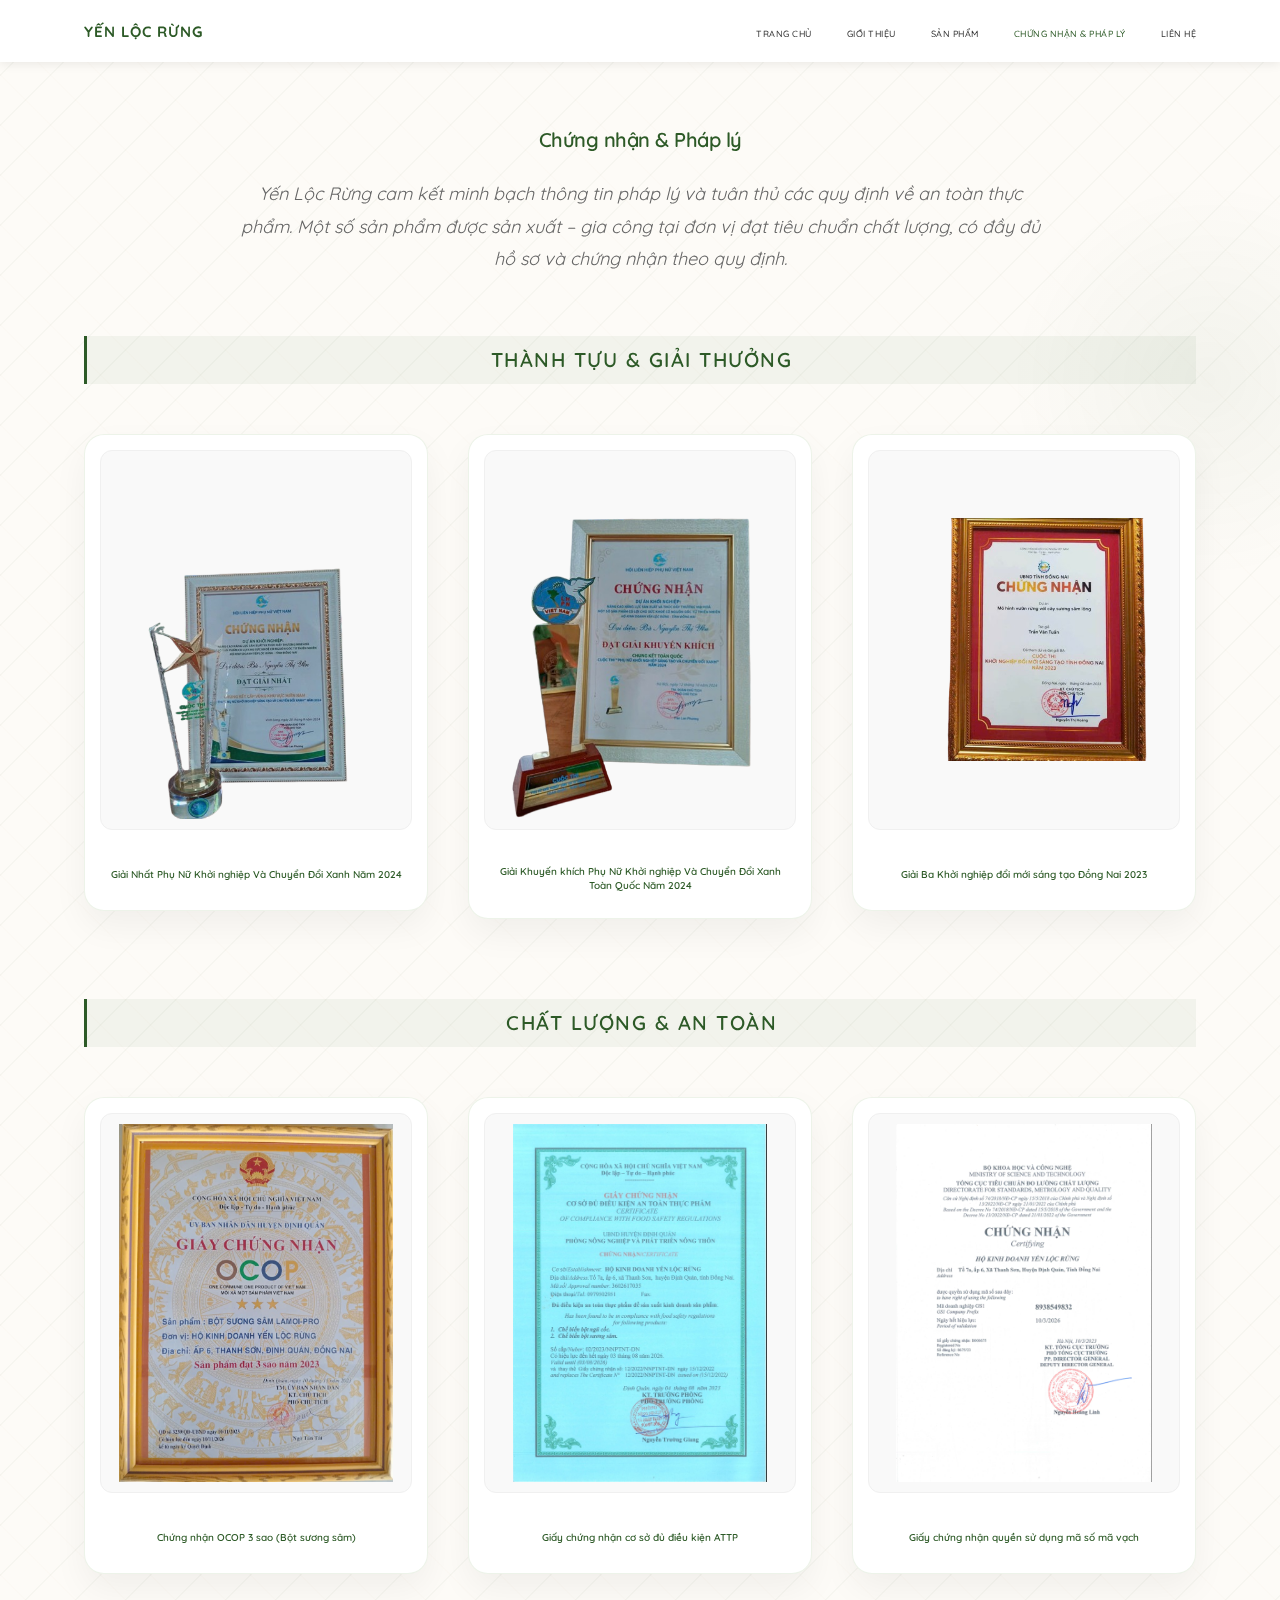
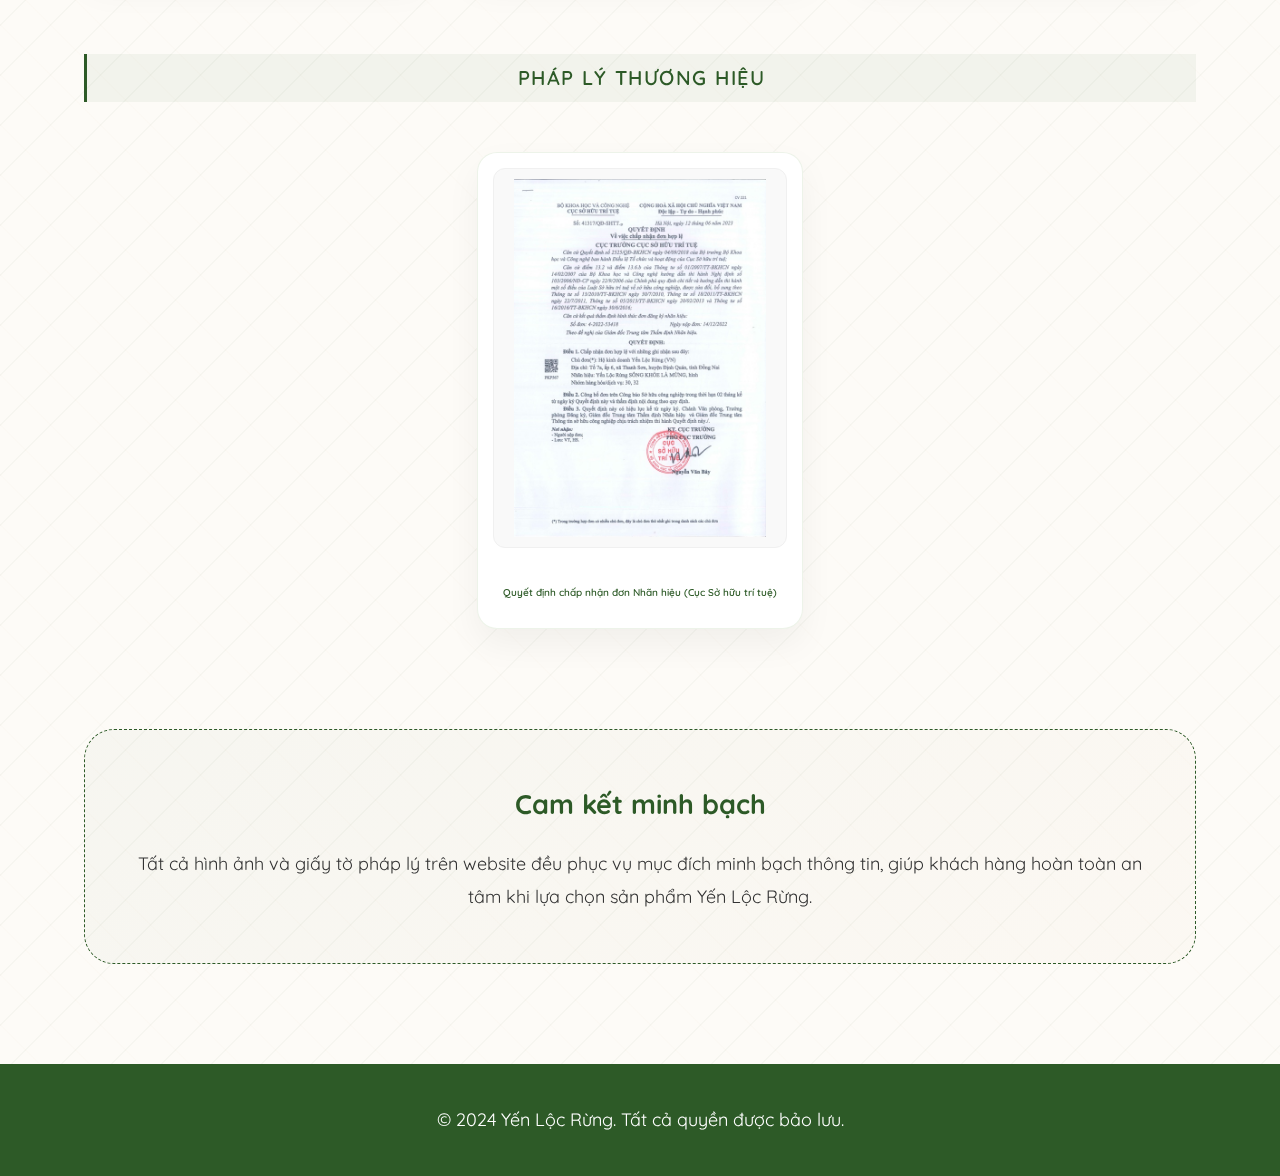
<file: chungnhanphaply.html>
<!DOCTYPE html>
<html lang="vi">
<head>
    <meta charset="UTF-8">
    <meta name="viewport" content="width=device-width, initial-scale=1.0">
    <title>Chứng nhận & Pháp lý - Yến Lộc Rừng</title>
    <link rel="stylesheet" href="css/base.css">
    <link rel="stylesheet" href="css/layout.css">
    <link rel="stylesheet" href="css/certifications.css">
    <link rel="stylesheet" href="css/responsive.css">
    <link href="https://fonts.googleapis.com/css2?family=Quicksand:wght@400;500;600;700&display=swap" rel="stylesheet">
</head>
<body>
    <!-- Header -->
    <header class="header">
        <div class="container">
            <div class="logo">YẾN LỘC RỪNG</div>
            <nav class="nav">
                <ul>
                    <li><a href="index.html">Trang chủ</a></li>
                    <li><a href="gioithieu.html">Giới thiệu</a></li>
                    <li><a href="sanpham.html">Sản phẩm</a></li>
                    <li><a href="chungnhanphaply.html" class="active">Chứng nhận & Pháp lý</a></li>
                    <li><a href="lienhe.html">Liên hệ</a></li>
                </ul>
            </nav>
        </div>
    </header>

   <div class="container">
        <div class="bg-glow"></div>

        <h1 class="page-title">Chứng nhận & Pháp lý</h1>

        <p class="legal-intro">
            Yến Lộc Rừng cam kết minh bạch thông tin pháp lý và tuân thủ các quy định về an toàn thực phẩm. 
            Một số sản phẩm được sản xuất – gia công tại đơn vị đạt tiêu chuẩn chất lượng, có đầy đủ hồ sơ và chứng nhận theo quy định.
        </p>

        <section class="certifications">
            <h2 class="section-badge">Thành tựu & Giải thưởng</h2>
            <div class="cert-grid">
                <div class="cert-item">
                    <div class="cert-img-wrapper">
                        <img src="images/giainhat.png" alt="Giải Nhất Khởi nghiệp xanh Miền Nam 2024">
                    </div>
                    <p>Giải Nhất Phụ Nữ Khởi nghiệp Và Chuyển Đổi Xanh Năm 2024</p>
                </div>
                <div class="cert-item">
                    <div class="cert-img-wrapper">
                        <img src="images/giaikhuyenkhich.png" alt="Giải Khuyến khích Khởi nghiệp xanh Toàn quốc 2024">
                    </div>
                    <p>Giải Khuyến khích Phụ Nữ Khởi nghiệp Và Chuyển Đổi Xanh Toàn Quốc Năm 2024</p>
                </div>
                <div class="cert-item">
                    <div class="cert-img-wrapper">
                        <img src="images/giaiba.png" alt="Giải Ba Khởi nghiệp đổi mới sáng tạo Đồng Nai 2023">
                    </div>
                    <p>Giải Ba Khởi nghiệp đổi mới sáng tạo Đồng Nai 2023</p>
                </div>
            </div>
        </section>

        <section class="certifications">
            <h2 class="section-badge">Chất lượng & An toàn</h2>
            <div class="cert-grid">
                <div class="cert-item">
                    <div class="cert-img-wrapper">
                        <img src="images/giaybotsuongsam.jpg" alt="Chứng nhận OCOP 3 sao">
                    </div>
                    <p>Chứng nhận OCOP 3 sao (Bột sương sâm)</p>
                </div>
                <div class="cert-item">
                    <div class="cert-img-wrapper">
                        <img src="images/antoanthucpham.jpg" alt="Chứng nhận Vệ sinh ATTP">
                    </div>
                    <p>Giấy chứng nhận cơ sở đủ điều kiện ATTP</p>
                </div>
                <div class="cert-item">
                    <div class="cert-img-wrapper">
                        <img src="images/hokinhdoanh.png" alt="Chứng nhận mã số mã vạch">
                    </div>
                    <p>Giấy chứng nhận quyền sử dụng mã số mã vạch</p>
                </div>
            </div>
        </section>

        <section class="certifications">
            <h2 class="section-badge">Pháp lý thương hiệu</h2>
            <div class="cert-grid center-grid">
                <div class="cert-item">
                    <div class="cert-img-wrapper">
                        <img src="images/sohuutritue.jpg" alt="Chấp nhận đơn sở hữu trí tuệ">
                    </div>
                    <p>Quyết định chấp nhận đơn Nhãn hiệu (Cục Sở hữu trí tuệ)</p>
                </div>
            </div>
        </section>

        <section class="transparency">
            <div class="transparency-card">
                <h2>Cam kết minh bạch</h2>
                <p>
                    Tất cả hình ảnh và giấy tờ pháp lý trên website đều phục vụ mục đích minh bạch thông tin, 
                    giúp khách hàng hoàn toàn an tâm khi lựa chọn sản phẩm Yến Lộc Rừng.
                </p>
            </div>
        </section>
    </div>

    <!-- Footer -->
    <footer>
        <div class="container">
            <p>© 2024 Yến Lộc Rừng. Tất cả quyền được bảo lưu.</p>
        </div>
    </footer>
</body>
</html>
</file>
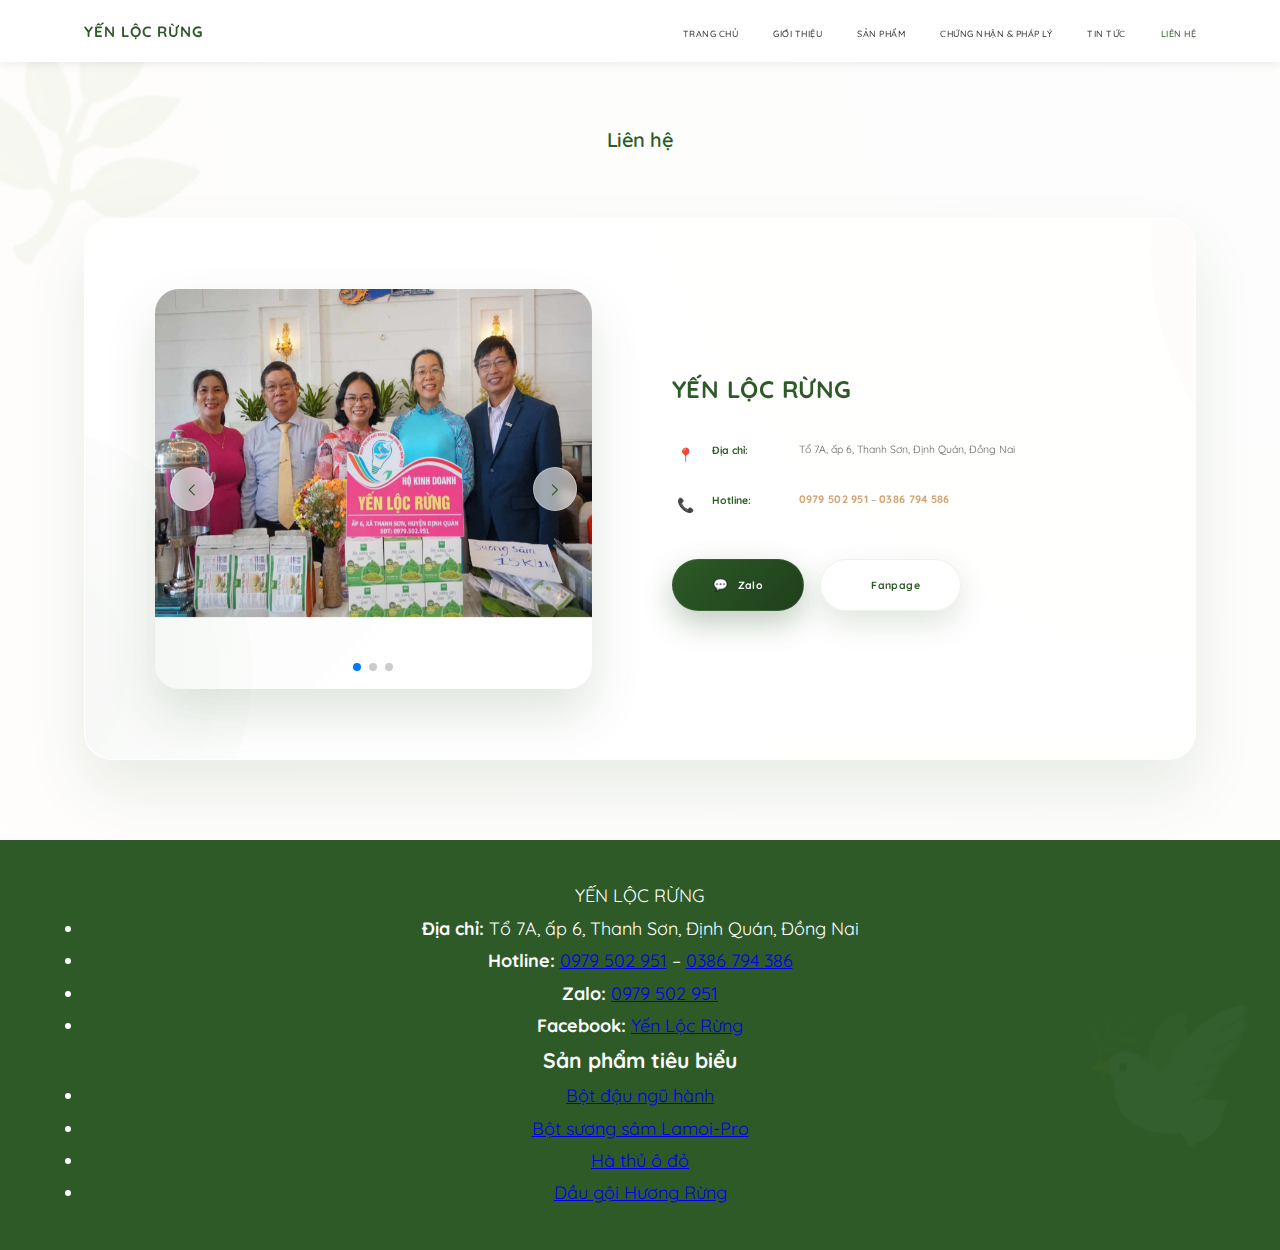
<file: lienhe.html>
<!doctype html>
<html lang="vi">
  <head>
    <meta charset="UTF-8" />
    <meta name="viewport" content="width=device-width, initial-scale=1.0" />
    <title>Liên hệ - Yến Lộc Rừng</title>
    <link rel="stylesheet" href="css/base.css" />
    <link rel="stylesheet" href="css/layout.css" />
    <link rel="stylesheet" href="css/contact.css" />
    <link rel="stylesheet" href="css/gallery.css" />
    <link rel="stylesheet" href="css/responsive.css" />
    <link rel="stylesheet" href="css/certifications.css" />
    <link rel="stylesheet" href="css/hero.css" />
    <link
      rel="stylesheet"
      href="https://cdn.jsdelivr.net/npm/swiper@11/swiper-bundle.min.css"
    />
    <link
      href="https://fonts.googleapis.com/css2?family=Quicksand:wght@400;500;600;700&display=swap"
      rel="stylesheet"
      media="print"
      onload="this.media = 'all'"
    />
    <noscript
      ><link
        href="https://fonts.googleapis.com/css2?family=Quicksand:wght@400;500;600;700&display=swap"
        rel="stylesheet"
    /></noscript>
  </head>
  <body>
    <!-- Header -->
    <header class="header">
      <div class="container">
        <div class="logo">YẾN LỘC RỪNG</div>
        <nav class="nav">
          <ul>
            <li><a href="index.html">Trang chủ</a></li>
            <li><a href="gioithieu.html">Giới thiệu</a></li>
            <li><a href="sanpham.html">Sản phẩm</a></li>
            <li><a href="chungnhanphaply.html">Chứng nhận & Pháp lý</a></li>
            <li><a href="tintuc.html">Tin tức</a></li>
            <li><a href="lienhe.html" class="active">Liên hệ</a></li>
          </ul>
        </nav>
      </div>
    </header>

    <!-- Nội dung trang Liên hệ -->
    <div class="container">
      <h1 class="page-title">Liên hệ</h1>

      <!-- Contact Section -->
      <section class="contact-info">
        <!-- Slideshow ảnh chị Yến -->
        <div class="contact-gallery swiper">
          <div class="swiper-wrapper">
            <div class="swiper-slide">
              <img src="images/sk1.jpeg" alt="Chị Yến tham gia hội nghị 1" />
            </div>
            <div class="swiper-slide">
              <img src="images/sk2.jpg" alt="Chị Yến tham gia hội nghị 2" />
            </div>
            <div class="swiper-slide">
              <img src="images/sk3.jpg" alt="Chị Yến tham gia hội nghị 3" />
            </div>
          </div>
          <div class="swiper-button-next"></div>
          <div class="swiper-button-prev"></div>
          <div class="swiper-pagination"></div>
        </div>

        <!-- Thông tin liên hệ -->
        <div class="contact-content">
          <h2>YẾN LỘC RỪNG</h2>
          <div class="contact-details">
            <p class="contact-item">
              <span class="contact-icon">📍</span>
              <span class="contact-label">Địa chỉ:</span>
              <span class="contact-value"
                >Tổ 7A, ấp 6, Thanh Sơn, Định Quán, Đồng Nai</span
              >
            </p>
            <p class="contact-item">
              <span class="contact-icon">📞</span>
              <span class="contact-label">Hotline:</span>
              <span class="contact-hotline"
                ><span class="hotline-highlight">0979 502 951</span> –
                <span class="hotline-highlight">0386 794 586</span></span
              >
            </p>
          </div>

          <div class="contact-buttons">
            <a
              href="https://zalo.me/0979502951"
              class="btn-contact zalo"
              target="_blank"
            >
              <span class="btn-icon">💬</span>
              <span class="btn-text">Zalo</span>
            </a>
            <a
              href="https://www.facebook.com/YenLocRung?mibextid=wwXIfr&rdid=wfUS61O6lzcpKZty&share_url=https%3A%2F%2Fwww.facebook.com%2Fshare%2F1EtcfebfgA%2F%3Fmibextid%3DwwXIfr#"
              class="btn-contact qr-fanpage"
            >
              <span class="btn-icon"></span>
              <span class="btn-text">Fanpage</span>
            </a>
          </div>
        </div>
      </section>
    </div>

    <!-- Footer -->
    <footer class="main-footer">
      <div class="container">
        <div class="footer-grid">
          <div class="footer-info">
            <div class="footer-logo">YẾN LỘC RỪNG</div>
            <ul class="contact-list">
              <li>
                <strong>Địa chỉ:</strong> Tổ 7A, ấp 6, Thanh Sơn, Định Quán,
                Đồng Nai
              </li>
              <li>
                <strong>Hotline:</strong>
                <a href="tel:0979502951">0979 502 951</a> –
                <a href="tel:0386794386">0386 794 386</a>
              </li>
              <li>
                <strong>Zalo:</strong>
                <a href="https://zalo.me/0979502951" target="_blank"
                  >0979 502 951</a
                >
              </li>
              <li>
                <strong>Facebook:</strong>
                <a
                  href="https://www.facebook.com/YenLocRung?mibextid=wwXIfr&rdid=wfUS61O6lzcpKZty&share_url=https%3A%2F%2Fwww.facebook.com%2Fshare%2F1EtcfebfgA%2F%3Fmibextid%3DwwXIfr#"
                  target="_blank"
                  >Yến Lộc Rừng</a
                >
              </li>
            </ul>
          </div>
          <div class="footer-products">
            <h3 class="footer-heading">Sản phẩm tiêu biểu</h3>
            <ul>
              <li><a href="sanpham.html">Bột đậu ngũ hành</a></li>
              <li><a href="sanpham.html">Bột sương sâm Lamoi-Pro</a></li>
              <li><a href="sanpham.html">Hà thủ ô đỏ</a></li>
              <li><a href="sanpham.html">Dầu gội Hương Rừng</a></li>
            </ul>
          </div>
        </div>
      </div>
    </footer>

    <!-- Swiper JS (thêm vào để slider hoạt động) -->
    <script src="https://cdn.jsdelivr.net/npm/swiper@11/swiper-bundle.min.js"></script>

    <!-- Khởi tạo Swiper -->
    <script>
      const swiper = new Swiper(".contact-gallery", {
        // Cấu hình slider
        loop: true, // Lặp lại vô hạn
        autoplay: {
          delay: 3000, // Tự động lướt mỗi 3 giây
          disableOnInteraction: false, // Vẫn auto lướt dù người dùng chạm
        },
        speed: 800, // Tốc độ chuyển slide (mượt)
        slidesPerView: 1, // Hiển thị 1 ảnh/lượt
        spaceBetween: 0,
        pagination: {
          el: ".swiper-pagination",
          clickable: true,
        },
        navigation: {
          nextEl: ".swiper-button-next",
          prevEl: ".swiper-button-prev",
        },
        effect: "fade", // Hiệu ứng fade (mượt, chuyên nghiệp)
        fadeEffect: {
          crossFade: true,
        },
      });
    </script>
  </body>
</html>
</file>
<file: css/layout.css>
/* ==================== HEADER ==================== */
.header {
    background: white;
    position: sticky;
    top: 0;
    z-index: 100;
    box-shadow: 0 2px 10px rgba(0,0,0,0.08);
    padding: 15px 0;
}

.header .container {
    display: flex;
    justify-content: space-between;
    align-items: center;
}

.logo {
    font-size: 1.8rem;
    font-weight: 700;
    color: var(--primary-color);
}

@media (max-width: 768px) {
    .logo {
        font-size: 1.5rem;
    }
}

@media (max-width: 640px) {
    .logo {
        font-size: 1.3rem;
    }
}

.nav ul {
    display: flex;
    list-style: none;
    gap: 35px;
}

@media (max-width: 992px) {
    .nav ul {
        gap: 25px;
    }
}

@media (max-width: 768px) {
    .nav ul {
        gap: 15px;
        font-size: 0.9rem;
    }
}

@media (max-width: 640px) {
    .nav ul {
        gap: 10px;
        font-size: 0.8rem;
    }
}

.nav a {
    text-decoration: none;
    color: var(--text-color);
    font-weight: 600;
    transition: color 0.3s;
}

.nav a:hover,
.nav a.active {
    color: var(--primary-color);
}

/* ==================== FOOTER ==================== */
footer {
    background: var(--primary-color);
    color: white;
    text-align: center;
    padding: 40px 0;
    margin-top: 80px;
}

footer p {
    margin: 0;
}
</file>
<file: css/certifications.css>
/* ==================== CERTIFICATIONS ==================== */
.certifications {
    margin: 60px 0;
}

.certifications h2 {
    color: var(--primary-color);
    font-size: 2rem;
    text-align: center;
    margin-bottom: 50px;
}

.cert-detailed-grid {
    display: grid;
    grid-template-columns: repeat(auto-fit, minmax(240px, 1fr));
    gap: 30px;
}

.cert-detailed-item {
    background: white;
    padding: 30px;
    border-radius: var(--radius-lg);
    text-align: center;
    box-shadow: var(--shadow-md);
    transition: all 0.3s ease;
}

.cert-detailed-item:hover {
    transform: translateY(-5px);
    box-shadow: var(--shadow-lg);
}

.cert-detailed-item img {
    width: 100%;
    height: 140px;
    object-fit: cover;
    border-radius: var(--radius);
    margin-bottom: 20px;
}

.cert-detailed-item h3 {
    color: var(--primary-color);
    font-size: 1.2rem;
    margin-bottom: 10px;
    font-weight: 600;
}

.cert-detailed-item p {
    color: var(--text-light);
    font-size: 0.9rem;
    line-height: 1.6;
}

/* Certification Grid */
.cert-grid {
display: grid;
    grid-template-columns: repeat(auto-fill, minmax(250px, 1fr));
    gap: 25px;
    align-items: start; /* Giúp các ảnh đứng cạnh nhau không bị kéo dãn */
}

.cert-item {
   background: #ffffff;
    padding: 10px;
    border-radius: 8px;
    box-shadow: 0 10px 30px rgba(0,0,0,0.08); /* Bóng đổ sâu hơn */
    border: 1px solid #eef2ed;
    display: flex;
    flex-direction: column;
}
.cert-img-wrapper {
    width: 100%;
    height: auto; /* Để chiều cao tự động theo ảnh */
    max-height: none; 
    overflow: hidden;
    border-radius: 4px;
    background: #fdfdfd;
    border: 1px solid #f0f0f0;
}

.cert-img-wrapper img {
    width: 100%;
    height: auto;
    object-fit: contain;
    display: block;
    transition: transform 0.5s cubic-bezier(0.165, 0.84, 0.44, 1);
}


.cert-item p {
    margin-top: 15px;
    font-size: 0.95rem;
    line-height: 1.4;
    font-weight: 600;
    color: #2d5a27;
    text-align: center;
    padding: 0 5px;
    min-height: auto; /* Bỏ min-height để không thừa khoảng trống */
}
.cert-item:hover {
    transform: translateY(-5px);
    box-shadow: 0 15px 45px rgba(45, 90, 39, 0.15);
}

.cert-item:hover img {
    transform: scale(1.03);
}
/* Certifications Preview */
.certifications-preview {
    margin-top: 60px;
}

.certifications-preview h2 {
    color: var(--primary-color);
    text-align: center;
    margin-bottom: 50px;
    font-size: 2rem;
}

.cert-feature-grid {
    display: grid;
    grid-template-columns: repeat(auto-fit, minmax(300px, 1fr));
    gap: 50px;
}

.cert-feature-col h3 {
    color: var(--primary-color);
    font-size: 1.4rem;
    margin-bottom: 30px;
    text-align: center;
}

.cert-preview-grid {
    display: grid;
    grid-template-columns: repeat(2, 1fr);
    gap: 20px;
}

.cert-preview-item {
    text-align: center;
    padding: 20px;
    background: white;
    border-radius: var(--radius-lg);
    box-shadow: var(--shadow-sm);
    transition: all 0.3s ease;
}

.cert-preview-item:hover {
    transform: translateY(-5px);
    box-shadow: var(--shadow-md);
}

.cert-preview-item img {
    width: 100%;
    height: 100px;
    object-fit: cover;
    border-radius: var(--radius);
    margin-bottom: 15px;
}

.cert-preview-item p {
    color: var(--primary-color);
    font-weight: 600;
    font-size: 0.95rem;
    margin: 0;
}
/* Trang trí nền cho bớt trống */
.bg-glow {
    position: fixed;
    top: 20%;
    right: -10%;
    width: 400px;
    height: 400px;
    background: radial-gradient(circle, rgba(45, 90, 39, 0.05) 0%, transparent 70%);
    z-index: -1;
}

.page-title {
   font-size: 2rem; /* Giảm từ 2.8rem xuống 2rem */
    font-weight: 600;
    letter-spacing: -0.5px;
    margin-bottom: 15px;
}

.legal-intro {
    max-width: 800px;
    margin: 20px auto 60px;
    text-align: center;
    line-height: 1.8;
    color: var(--text-light);
    font-style: italic;
}

.section-badge {
   font-size: 0.85rem; /* Thu nhỏ đáng kể */
    font-weight: 600;
    text-transform: uppercase;
    letter-spacing: 1.5px; /* Tăng khoảng cách chữ tạo cảm giác thoáng */
    padding: 6px 20px;
    background: rgba(45, 90, 39, 0.05); /* Màu nền nhạt hơn nữa */
    border-left: 3px solid var(--primary-color);
}
.certifications {
    margin-bottom: 80px;
}

/* Lưới chứng nhận */
.cert-grid {
    display: grid;
    grid-template-columns: repeat(auto-fit, minmax(280px, 1fr));
    gap: 40px;
}

.center-grid {
    display: flex;
    justify-content: center;
}

.cert-item {
    background: white;
    padding: 15px;
    border-radius: 20px;
    box-shadow: 0 15px 35px rgba(0,0,0,0.05);
    transition: all 0.4s ease;
    border: 1px solid rgba(232, 240, 228, 0.8);
}

.cert-item:hover {
    transform: translateY(-10px);
    box-shadow: 0 20px 45px rgba(45, 90, 39, 0.12);
}

.cert-img-wrapper {
    width: 100%;
    height: 380px; /* Tăng chiều cao để nhìn rõ văn bản */
    overflow: hidden;
    border-radius: 12px;
    background: #f9f9f9;
    margin-bottom: 20px;
}

.cert-img-wrapper img {
    width: 100%;
    height: 100%;
    object-fit: contain; /* Để nguyên form giấy khen/giấy chứng nhận */
    padding: 10px;
    transition: transform 0.6s ease;
}

.cert-item:hover img {
    transform: scale(1.1);
}

.cert-item p {
    font-weight: 600;
    color: var(--primary-color);
    font-size: 1rem;
    padding: 0 10px 10px;
    min-height: 3em;
    display: flex;
    align-items: center;
    justify-content: center;
}

/* Cam kết minh bạch - Glassmorphism */
.transparency-card {
    background: linear-gradient(135deg, rgba(45, 90, 39, 0.03), rgba(212, 163, 115, 0.03));
    padding: 50px;
    border-radius: 30px;
    text-align: center;
    border: 1px dashed var(--primary-color);
    margin: 100px 0;
}

.transparency-card h2 {
    color: var(--primary-color);
    margin-bottom: 20px;
}
.header .logo {
    font-size: 1.5rem; /* Giảm size logo */
    font-weight: 700;
    letter-spacing: 1px; /* Tăng khoảng cách chữ cho sang */
}

.nav ul li a {
    font-size: 0.9rem; /* Chữ menu nhỏ lại */
    font-weight: 500;
    text-transform: uppercase; /* Viết hoa nhẹ nhàng */
    letter-spacing: 0.5px;
}
@media (max-width: 1024px) {
    .container {
        padding: 0 20px;
    }
    
    .page-title {
        font-size: 1.8rem; /* Thu nhỏ tiêu đề chính một chút */
    }

    .cert-grid {
        grid-template-columns: repeat(auto-fit, minmax(240px, 1fr)); /* Giảm độ rộng tối thiểu để vừa màn hình nhỏ hơn */
        gap: 25px;
    }

    .cert-img-wrapper {
        height: 320px; /* Giảm chiều cao ảnh để cân đối */
    }
}

/* 2. Cho màn hình Điện thoại lớn (Dưới 768px) */
@media (max-width: 768px) {
    .header .container {
        flex-direction: column; /* Xếp logo và menu dọc */
        gap: 15px;
        text-align: center;
    }

    .nav ul {
        display: flex;
        flex-wrap: wrap; /* Cho phép menu nhảy dòng nếu quá dài */
        justify-content: center;
        gap: 10px;
    }

    .page-title {
        font-size: 1.5rem;
        margin-top: 30px;
    }

    .legal-intro {
        font-size: 0.85rem;
        margin-bottom: 40px;
    }

    .cert-grid {
        grid-template-columns: repeat(2, 1fr); /* Hiện 2 ảnh trên 1 hàng cho điện thoại ngang */
        gap: 15px;
    }

    .cert-img-wrapper {
        height: 250px; /* Thu nhỏ ảnh thêm */
    }

    .section-badge {
        font-size: 0.75rem; /* Chữ Badge nhỏ lại nữa cho cân đối */
        padding: 5px 15px;
    }

    .transparency-card {
        padding: 30px 15px;
        margin: 50px 0;
    }
}

/* 3. Cho màn hình Điện thoại nhỏ (Dưới 480px) */
@media (max-width: 480px) {
    .cert-grid {
        grid-template-columns: 1fr; /* Hiện 1 ảnh duy nhất trên 1 hàng để nhìn rõ nhất */
    }

    .cert-img-wrapper {
        height: auto; /* Để chiều cao tự động theo ảnh thật */
        max-height: 400px;
    }

    .cert-item p {
        font-size: 0.8rem; /* Chữ mô tả nhỏ lại để không bị chiếm chỗ */
        min-height: auto;
    }

    .bg-glow {
        display: none; /* Ẩn các hiệu ứng nền cầu kỳ trên điện thoại để máy load nhanh hơn */
    }
}
</file>
<file: css/responsive.css>
/* ==================== RESPONSIVE ==================== */
@media (max-width: 992px) {
    .intro-grid {
        flex-direction: column;
    }
}

@media (max-width: 768px) {
    .nav-links {
        gap: 25px;
        font-size: 0.85rem;
    }

    .hero h1 {
        font-size: 2.2rem;
    }

    .hero p {
        font-size: 1.1rem;
    }

    .page-title {
        font-size: 2rem;
    }

    .featured-grid {
        grid-template-columns: repeat(2, 1fr);
    }

    .grid {
        grid-template-columns: repeat(auto-fill, minmax(180px, 1fr));
        gap: 15px;
    }

    .commitment-grid,
    .philosophy-grid,
    .cert-detailed-grid {
        grid-template-columns: 1fr;
    }

    .cert-feature-grid {
        gap: 30px;
    }
}

@media (max-width: 480px) {
    .swiper-button-next,
    .swiper-button-prev {
        width: 36px !important;
        height: 36px !important;
    }
    .swiper-button-next::after,
    .swiper-button-prev::after {
        font-size: 0.9rem !important;
    }
}
</file>
<file: css/contact.css>
/* ==================== CONTACT ==================== */
.contact-info {
    display: flex;
    gap: 80px;
    margin: 60px 0;
    align-items: center;
    background: rgba(255, 255, 255, 0.7);
    padding: 70px;
    border-radius: 28px;
    box-shadow: 0 20px 60px rgba(45, 90, 39, 0.08);
    border: 1px solid rgba(232, 240, 228, 0.8);
    position: relative;
    overflow: hidden;
    backdrop-filter: blur(20px);
}

/* Decorative leaf elements */
.contact-info::before {
    content: "";
    position: absolute;
    top: -50%;
    right: -50%;
    width: 600px;
    height: 600px;
    background: radial-gradient(circle, rgba(212, 163, 115, 0.08), transparent);
    border-radius: 50%;
    z-index: 0;
    animation: float 8s ease-in-out infinite;
}

.contact-info::after {
    content: "";
    position: absolute;
    bottom: -30%;
    left: -30%;
    width: 500px;
    height: 500px;
    background: radial-gradient(circle, rgba(45, 90, 39, 0.05), transparent);
    border-radius: 50%;
    z-index: 0;
    animation: float 10s ease-in-out infinite reverse;
}

@keyframes float {
    0%, 100% {
        transform: translateY(0px);
    }
    50% {
        transform: translateY(-30px);
    }
}

@media (max-width: 992px) {
    .contact-info {
        flex-direction: column;
        gap: 50px;
        padding: 50px;
    }
}

@media (max-width: 768px) {
    .contact-info {
        padding: 40px 25px;
        margin: 40px 0;
        gap: 30px;
    }

    .contact-info::before {
        font-size: 2.5rem;
        top: 15px;
        right: 20px;
    }

    .contact-info::after {
        font-size: 2rem;
        bottom: 30px;
        left: 15px;
    }
}

/* Slideshow ảnh chị Yến */
.contact-gallery {
    flex: 0 0 45%;
    border-radius: 24px;
    overflow: hidden;
    box-shadow: 0 25px 50px rgba(45, 90, 39, 0.15);
    position: relative;
    min-height: 400px;
}

.contact-gallery::before {
    content: "";
    position: absolute;
    inset: 0;
    background: linear-gradient(135deg, rgba(45, 90, 39, 0.02), transparent);
    pointer-events: none;
    z-index: 1;
}

@media (max-width: 992px) {
    .contact-gallery {
        flex: 0 0 100%;
        min-height: 350px;
    }
}

@media (max-width: 768px) {
    .contact-gallery {
        min-height: 280px;
    }
}

.swiper-slide img {
    width: 100%;
    height: 100%;
    object-fit: cover;
    display: block;
    transition: transform 0.6s ease;
}

.swiper-slide:hover img {
    transform: scale(1.05);
}

/* Navigation buttons - Modern styling */
.swiper-button-next,
.swiper-button-prev {
    background: rgba(255, 255, 255, 0.6) !important; /* Độ trong suốt nhẹ */
    width: 44px !important;
    height: 44px !important;
    border-radius: 50%;
    backdrop-filter: blur(4px); /* Hiệu ứng mờ kính */
    border: 1px solid rgba(255, 255, 255, 0.3) !important;
    transition: all 0.3s ease;
    box-shadow: 0 4px 12px rgba(0, 0, 0, 0.05);
}

.swiper-button-next::after,
.swiper-button-prev::after {
    font-family: swiper-icons; /* Hoặc dùng font-size nhỏ lại */
    font-size: 1.1rem !important; /* Giảm kích thước mũi tên */
    font-weight: 900;
    color: var(--primary-color) !important;
}

.swiper-button-next:hover,
.swiper-button-prev:hover {
    background: var(--primary-color) !important;
    transform: scale(1.05);
}

.swiper-button-next:hover::after,
.swiper-button-prev:hover::after {
    color: #ffffff !important;
}

.swiper-button-next {
    right: 15px !important;
}
.swiper-button-prev {
    left: 15px !important;
}

/* Contact content */
.contact-content {
    flex: 1;
    position: relative;
    z-index: 1;
}

.contact-content h2 {
    font-size: 2.4rem;
    color: var(--primary-color);
    margin-bottom: 30px;
    font-weight: 700;
    letter-spacing: 0.5px;
}

.contact-details {
    margin-bottom: 40px;
    display: flex;
    flex-direction: column;
    gap: 22px;
}

.contact-item {
    font-size: 1.05rem;
    color: var(--text-light);
    line-height: 1.8;
    display: flex;
    align-items: flex-start;
    gap: 12px;
}

.contact-icon {
    font-size: 1.4rem;
    flex-shrink: 0;
    display: inline-flex;
    align-items: center;
    justify-content: center;
    width: 28px;
    height: 28px;
}

.contact-label {
    color: var(--primary-color);
    font-weight: 700;
    font-size: 1.05rem;
    flex-shrink: 0;
    min-width: 75px;
}

.contact-value {
    color: var(--text-light);
    line-height: 1.6;
    flex: 1;
}

.contact-hotline {
    color: var(--text-light);
    line-height: 1.6;
    flex: 1;
}

.hotline-highlight {
    color: var(--accent-color);
    font-weight: 700;
    font-size: 1.08rem;
    letter-spacing: 0.3px;
}

/* Contact Buttons - Modern Glass Morphism */
.contact-buttons {
    display: flex;
    gap: 16px;
    margin-top: 40px;
}

.btn-contact {
    display: inline-flex;
    align-items: center;
    justify-content: center;
    gap: 10px;
    padding: 14px 40px;
    border-radius: 50px;
    text-decoration: none;
    font-weight: 700;
    font-size: 1.05rem;
    transition: all 0.4s cubic-bezier(0.34, 1.56, 0.64, 1);
    cursor: pointer;
    text-align: center;
    border: none;
    position: relative;
    overflow: hidden;
}

.btn-icon {
    font-size: 1.2rem;
    transition: transform 0.3s ease;
}

.btn-text {
    letter-spacing: 0.4px;
}

.btn-contact::before {
    content: "";
    position: absolute;
    top: 0;
    left: -100%;
    width: 100%;
    height: 100%;
    background: radial-gradient(circle at center, rgba(255,255,255,0.4), transparent);
    transition: left 0.5s ease;
    z-index: 0;
}

.btn-contact:hover::before {
    left: 100%;
}

.btn-contact > * {
    position: relative;
    z-index: 1;
}

.btn-contact.zalo {
    background: linear-gradient(135deg, var(--primary-color), #1f3f1b);
    color: white;
    box-shadow: 0 12px 30px rgba(45, 90, 39, 0.3);
    border: 1px solid rgba(255, 255, 255, 0.1);
}

.btn-contact.zalo:hover {
    transform: translateY(-4px);
    box-shadow: 0 18px 45px rgba(45, 90, 39, 0.4);
}

.btn-contact.zalo:hover .btn-icon {
    transform: scale(1.2) rotate(5deg);
}

.btn-contact.qr-fanpage {
    background: linear-gradient(135deg, rgba(255, 255, 255, 0.85), rgba(255, 255, 255, 0.7));
    color: var(--primary-color);
    box-shadow: 0 12px 30px rgba(45, 90, 39, 0.15);
    border: 1.5px solid rgba(232, 240, 228, 0.8);
    backdrop-filter: blur(10px);
}

.btn-contact.qr-fanpage:hover {
    background: linear-gradient(135deg, var(--accent-color), var(--primary-color));
    color: white;
    transform: translateY(-4px);
    box-shadow: 0 18px 45px rgba(212, 163, 115, 0.3);
    border-color: transparent;
}

.btn-contact.qr-fanpage:hover .btn-icon {
    transform: scale(1.2) rotate(-5deg);
}

@media (max-width: 992px) {
    .contact-content h2 {
        font-size: 2.1rem;
    }
}

@media (max-width: 768px) {
    .contact-content h2 {
        font-size: 1.95rem;
    }

    .contact-buttons {
        flex-direction: column;
        gap: 12px;
        margin-top: 35px;
    }

    .btn-contact {
        width: 100%;
        padding: 14px 30px;
        font-size: 1rem;
    }

    .contact-item {
        font-size: 0.95rem;
    }

    .contact-label {
        font-size: 0.95rem;
        min-width: 65px;
    }

    .hotline-highlight {
        font-size: 0.98rem;
    }
}

@media (max-width: 480px) {
    .contact-content h2 {
        font-size: 1.7rem;
    }

    .contact-item {
        font-size: 0.9rem;
        gap: 8px;
    }

    .contact-icon {
        font-size: 1.2rem;
        width: 24px;
        height: 24px;
    }

    .btn-contact {
        padding: 12px 24px;
        font-size: 0.95rem;
        gap: 8px;
    }

    .btn-icon {
        font-size: 1rem;
    }
}

/* ==================== HOW TO BUY SECTION ==================== */
.how-to-buy {
    display: flex;
    gap: 80px;
    margin: 100px 0;
    align-items: center;
}

.how-to-buy-image {
    flex: 0 0 40%;
}

.how-to-buy-image img {
    width: 100%;
    height: auto;
    border-radius: 12px;
}

.how-to-buy-content {
    flex: 1;
}

.how-to-buy-content h2 {
    font-size: 2.4rem;
    color: var(--primary-color);
    margin-bottom: 20px;
    font-weight: 700;
}

.how-to-buy-desc {
    font-size: 1.05rem;
    color: var(--text-light);
    margin-bottom: 50px;
    line-height: 1.8;
}

/* Steps */
.steps {
    margin-bottom: 50px;
}

.step {
    display: flex;
    gap: 25px;
    margin-bottom: 35px;
}

/* Step numbers - Modern Design */
.step-number {
    width: 60px;
    height: 60px;
    background: linear-gradient(135deg, var(--accent-color), #c9924a);
    border-radius: 50%;
    display: flex;
    align-items: center;
    justify-content: center;
    font-size: 1.5rem;
    font-weight: 700;
    color: white;
    flex-shrink: 0;
    box-shadow: 0 10px 30px rgba(212, 163, 115, 0.3);
    transition: all 0.4s cubic-bezier(0.34, 1.56, 0.64, 1);
    position: relative;
}

.step-number::before {
    content: "";
    position: absolute;
    inset: -2px;
    background: linear-gradient(135deg, var(--accent-color), #c9924a);
    border-radius: 50%;
    z-index: -1;
    opacity: 0;
    transition: opacity 0.4s ease;
}

.step:hover .step-number {
    transform: scale(1.15);
    box-shadow: 0 15px 40px rgba(212, 163, 115, 0.4);
}

.step h3 {
    font-size: 1.25rem;
    color: var(--primary-color);
    margin-bottom: 8px;
    font-weight: 700;
}

.step p {
    color: var(--text-light);
    font-size: 1rem;
    line-height: 1.6;
    margin: 0;
}

/* Info Section */
.how-to-buy-info {
    display: grid;
    grid-template-columns: 1fr 1fr;
    gap: 30px;
    padding-top: 30px;
    border-top: 2px solid rgba(232, 240, 228, 0.6);
}

/* Info items - Glass Morphism */
.info-item {
    padding: 24px;
    background: rgba(232, 240, 228, 0.4);
    border: 1px solid rgba(232, 240, 228, 0.8);
    border-radius: 16px;
    transition: all 0.4s cubic-bezier(0.34, 1.56, 0.64, 1);
    backdrop-filter: blur(10px);
}

.info-item:hover {
    background: rgba(232, 240, 228, 0.6);
    border-color: rgba(212, 163, 115, 0.6);
    transform: translateY(-6px);
    box-shadow: 0 15px 35px rgba(45, 90, 39, 0.15);
}

.info-item h4 {
    font-size: 1.1rem;
    color: var(--primary-color);
    margin-bottom: 10px;
    font-weight: 700;
}

.info-item p {
    color: var(--text-light);
    font-size: 0.95rem;
    line-height: 1.6;
    margin: 0;
}

.phone {
    color: var(--primary-color);
    font-weight: 700;
    font-size: 1.1rem;
}

/* Responsive */
@media (max-width: 992px) {
    .how-to-buy {
        flex-direction: column;
        gap: 50px;
    }

    .how-to-buy-image {
        flex: 1;
        max-width: 100%;
    }

    .how-to-buy-content h2 {
        font-size: 2.2rem;
    }

    .how-to-buy-info {
        grid-template-columns: 1fr;
    }
}

@media (max-width: 768px) {
    .how-to-buy {
        margin: 60px 0;
    }

    .how-to-buy-content h2 {
        font-size: 1.8rem;
    }

    .how-to-buy-desc {
        font-size: 1rem;
    }

    .step {
        gap: 20px;
    }

    .step h3 {
        font-size: 1.15rem;
    }

    .step p {
        font-size: 0.95rem;
    }

    .contact-buttons {
        flex-direction: column;
        gap: 15px;
    }

    .contact-buttons .btn-primary {
        width: 100%;
        padding: 14px 20px;
    }
}

@media (max-width: 480px) {
    .contact-info {
        padding: 25px 15px;
    }

    .contact-content h2 {
        font-size: 1.7rem;
    }

    .contact-details p {
        font-size: 1rem;
    }

    .step-number {
        width: 50px;
        height: 50px;
        font-size: 1.3rem;
    }

    .step h3 {
        font-size: 1.05rem;
    }

    .how-to-buy-info {
        grid-template-columns: 1fr;
        gap: 20px;
    }
}

/* ==================== HOW TO BUY SECTION ==================== */
.how-to-buy {
    display: flex;
    gap: 80px;
    margin: 100px 0;
    align-items: center;
}

.how-to-buy-image {
    flex: 0 0 40%;
}

.how-to-buy-image img {
    width: 100%;
    height: auto;
    border-radius: 12px;
}

.how-to-buy-content {
    flex: 1;
}

.how-to-buy-content h2 {
    font-size: 2.4rem;
    color: var(--primary-color);
    margin-bottom: 20px;
    font-weight: 700;
}

.how-to-buy-desc {
    font-size: 1.05rem;
    color: var(--text-light);
    margin-bottom: 50px;
    line-height: 1.8;
}

/* Steps */
.steps {
    margin-bottom: 50px;
}

.step {
    display: flex;
    gap: 25px;
    margin-bottom: 35px;
}

.step-number {
    width: 60px;
    height: 60px;
    background: var(--accent-color);
    border-radius: 50%;
    display: flex;
    align-items: center;
    justify-content: center;
    font-size: 1.5rem;
    font-weight: 700;
    color: white;
    flex-shrink: 0;
    box-shadow: 0 4px 15px rgba(212, 163, 115, 0.3);
}

.step h3 {
    font-size: 1.25rem;
    color: var(--primary-color);
    margin-bottom: 8px;
    font-weight: 700;
}

.step p {
    color: var(--text-light);
    font-size: 1rem;
    line-height: 1.6;
    margin: 0;
}

/* Info Section */
.how-to-buy-info {
    display: grid;
    grid-template-columns: 1fr 1fr;
    gap: 30px;
    padding-top: 30px;
    border-top: 2px solid rgba(232, 240, 228, 0.6);
}

.info-item h4 {
    font-size: 1.1rem;
    color: var(--primary-color);
    margin-bottom: 10px;
    font-weight: 700;
}

.info-item p {
    color: var(--text-light);
    font-size: 0.95rem;
    line-height: 1.6;
    margin: 0;
}

.phone {
    color: var(--primary-color);
    font-weight: 700;
    font-size: 1.1rem;
}

/* Responsive */
@media (max-width: 992px) {
    .how-to-buy {
        flex-direction: column;
        gap: 50px;
    }

    .how-to-buy-image {
        flex: 1;
        max-width: 100%;
    }

    .how-to-buy-content h2 {
        font-size: 2.2rem;
    }

    .how-to-buy-info {
        grid-template-columns: 1fr;
    }
}

@media (max-width: 768px) {
    .how-to-buy {
        margin: 60px 0;
    }

    .how-to-buy-content h2 {
        font-size: 1.8rem;
    }

    .how-to-buy-desc {
        font-size: 1rem;
    }

    .step {
        gap: 20px;
    }

    .step h3 {
        font-size: 1.15rem;
    }

    .step p {
        font-size: 0.95rem;
    }

    .contact-buttons {
        flex-direction: column;
        gap: 15px;
    }

    .contact-buttons .btn-primary {
        width: 100%;
        padding: 14px 20px;
    }
}

@media (max-width: 480px) {
    .contact-info {
        padding: 25px 15px;
    }

    .contact-content h2 {
        font-size: 1.7rem;
    }

    .contact-details p {
        font-size: 1rem;
    }

    .step-number {
        width: 50px;
        height: 50px;
        font-size: 1.3rem;
    }

    .step h3 {
        font-size: 1.05rem;
    }

    .how-to-buy-info {
        grid-template-columns: 1fr;
        gap: 20px;
    }
}
/* ==================== TỐI ƯU RESPONSIVE TỔNG THỂ ==================== */

/* 1. Cho máy tính bảng và màn hình nhỏ (Dưới 1024px) */
@media (max-width: 1024px) {
    .contact-info, .how-to-buy {
        gap: 40px;
        padding: 50px;
    }
    
    .contact-gallery {
        flex: 0 0 50%;
        min-height: 350px;
    }
}

/* 2. Cho màn hình dưới 992px (Chuyển sang dạng cột dọc) */
@media (max-width: 992px) {
    .contact-info, .how-to-buy {
        flex-direction: column;
        padding: 40px;
        margin: 40px 0;
        text-align: center; /* Căn giữa text cho đẹp khi xếp dọc */
    }

    .contact-gallery, .how-to-buy-image {
        width: 100%;
        flex: none;
        max-width: 600px; /* Khống chế chiều rộng ảnh cho cân đối */
        margin: 0 auto;
    }

    .contact-item {
        justify-content: center; /* Căn giữa các dòng thông tin */
    }

    .how-to-buy-info {
        grid-template-columns: 1fr 1fr; /* Vẫn giữ 2 cột ở tablet */
    }
}

/* 3. Cho điện thoại (Dưới 768px) */
@media (max-width: 768px) {
    .contact-info {
        padding: 30px 20px;
    }

    .contact-content h2, .how-to-buy-content h2 {
        font-size: 1.8rem;
    }

    .contact-buttons {
        flex-direction: column;
        width: 100%;
    }

    .btn-contact {
        width: 100%;
        padding: 12px;
    }

    .how-to-buy-info {
        grid-template-columns: 1fr; /* Chuyển về 1 cột */
        gap: 15px;
    }

    .step {
        flex-direction: column;
        align-items: center;
        gap: 15px;
    }

    .step-number {
        width: 50px;
        height: 50px;
        font-size: 1.2rem;
    }
}

/* 4. Cho điện thoại nhỏ (Dưới 480px) */
@media (max-width: 480px) {
    .contact-info {
        padding: 25px 15px;
        border-radius: 20px;
    }

    .contact-content h2 {
        font-size: 1.5rem;
    }

    .contact-label {
        min-width: 60px;
        font-size: 0.9rem;
    }

    .contact-value, .contact-hotline {
        font-size: 0.9rem;
    }

    .contact-gallery {
        min-height: 250px;
    }

    /* Mũi tên slider nhỏ lại trên mobile */
    .swiper-button-next, .swiper-button-prev {
        width: 35px !important;
        height: 35px !important;
    }
    
    .swiper-button-next::after, .swiper-button-prev::after {
        font-size: 0.8rem !important;
    }
}
/* Tạo nền có chiều sâu */
body {
    background: radial-gradient(circle at top right, #f7faf65a 0%, #fffdfd 100%);
    position: relative;
    overflow-x: hidden;
}

/* Thêm họa tiết lá cây trang trí ở góc (Ví dụ dùng icon hoặc hình ảnh) */
body::before {
    content: "🌿"; 
    position: absolute;
    font-size: 200px;
    opacity: 0.05;
    top: -50px;
    left: -50px;
    transform: rotate(-15deg);
}

body::after {
    content: "🕊️";
    position: absolute;
    font-size: 150px;
    opacity: 0.03;
    bottom: 50px;
    right: 20px;
}

/* Làm mịn lại khối Card chính */
.contact-info {
    backdrop-filter: blur(10px);
    border: 1px solid rgba(255, 255, 255, 0.77);
    box-shadow: 0 30px 60px rgba(45, 90, 39, 0.1) !important;
}
</file>
<file: css/gallery.css>
/* ==================== GALLERY ==================== */
.gallery {
    display: grid;
    grid-template-columns: repeat(auto-fit, minmax(200px, 1fr));
    gap: 25px;
    margin: 60px 0;
    padding: 40px;
    background: linear-gradient(135deg, rgba(232, 240, 228, 0.3) 0%, rgba(212, 163, 115, 0.1) 100%);
    border-radius: var(--radius-lg);
}

.gallery img {
    width: 100%;
    height: 220px;
    object-fit: cover;
    border-radius: 16px;
    box-shadow: 0 15px 40px rgba(45, 90, 39, 0.18);
    transition: all 0.4s cubic-bezier(0.4, 0, 0.2, 1);
    border: 2px solid rgba(255, 255, 255, 0.8);
}

.gallery img:hover {
    transform: scale(1.08) translateY(-8px);
    box-shadow: 0 25px 55px rgba(45, 90, 39, 0.25);
}

@media (max-width: 768px) {
    .gallery {
        grid-template-columns: repeat(auto-fit, minmax(140px, 1fr));
        gap: 15px;
        margin: 50px 0;
    }
    .gallery img {
        height: 140px;
    }
}

@media (max-width: 640px) {
    .gallery {
        grid-template-columns: repeat(4, 1fr);
        gap: 12px;
        margin: 40px 0;
    }
    .gallery img {
        height: 100px;
    }
}

/* Owner Gallery */
.owner-gallery {
    margin: 60px 0;
    padding: 50px;
    background: white;
    border-radius: var(--radius-lg);
}

.owner-gallery h2 {
    color: var(--primary-color);
    text-align: center;
    margin-bottom: 10px;
    font-size: 2rem;
}

.gallery-subtitle {
    text-align: center;
    color: var(--text-light);
    margin-bottom: 40px;
    font-size: 0.95rem;
}

.gallery-item {
    overflow: hidden;
    border-radius: var(--radius-lg);
    box-shadow: var(--shadow-md);
    transition: all 0.4s ease;
}

.gallery-item:hover {
    transform: scale(1.05);
    box-shadow: var(--shadow-lg);
}

.gallery-item img {
    width: 100%;
    height: 180px;
    object-fit: cover;
    display: block;
}
</file>
<file: css/hero.css>
/* ==================== HERO ==================== */
.hero {
    height: 90vh;
    min-height: 700px;
    background-image: url('../images/bg_rung_loc.jpg');
    background-size: cover;
    background-position: center;
    position: relative;
    display: flex;
    align-items: center;
    justify-content: center;
    text-align: center;
    color: white;
}

@media (max-width: 768px) {
    .hero {
        height: 75vh;
        min-height: 500px;
    }
}

@media (max-width: 640px) {
    .hero {
        height: 60vh;
        min-height: 400px;
    }
}

.hero::before {
    content: "";
    position: absolute;
    inset: 0;
    background: rgba(0, 0, 0, 0.35);
    backdrop-filter: blur(8px);
    -webkit-backdrop-filter: blur(8px);
    z-index: 1;
}

.hero-content {
    position: relative;
    z-index: 2;
    max-width: 900px;
    padding: 0 20px;
}

.hero h1 {
    font-size: 4.5rem;
    margin-bottom: 20px;
    font-weight: 700;
    text-shadow: 2px 2px 12px rgba(0,0,0,0.7);
}

.hero p {
    font-size: 1.5rem;
    margin-bottom: 35px;
    text-shadow: 1px 1px 8px rgba(0,0,0,0.6);
}

@media (max-width: 992px) {
    .hero h1 {
        font-size: 3.5rem;
    }
    .hero p {
        font-size: 1.3rem;
    }
}

@media (max-width: 768px) {
    .hero h1 {
        font-size: 2.8rem;
    }
    .hero p {
        font-size: 1.1rem;
        margin-bottom: 25px;
    }
}

@media (max-width: 640px) {
    .hero h1 {
        font-size: 2.2rem;
    }
    .hero p {
        font-size: 1rem;
        margin-bottom: 20px;
    }
}

.hero-desc {
    font-size: 1.2rem;
    margin-bottom: 40px;
    max-width: 700px;
    margin-left: auto;
    margin-right: auto;
    text-shadow: 1px 1px 6px rgba(0,0,0,0.5);
}
</file>
<file: css/base.css>
/* ==================== VARIABLES & RESET ==================== */
:root {
    --primary-color: #2d5a27;
    --accent-color: #d4a373;
    --bg-color: #fdfbf7;
    --text-color: #333;
    --light-green: #e8f0e4;
    --text-light: #666;
    --radius: 12px;
    --radius-lg: 16px;
    --shadow-sm: 0 4px 12px rgba(0, 0, 0, 0.1);
    --shadow-md: 0 8px 25px rgba(0, 0, 0, 0.1);
    --shadow-lg: 0 20px 50px rgba(0, 0, 0, 0.15);
}

* {
    margin: 0;
    padding: 0;
    box-sizing: border-box;
}

/* Thêm để chữ không bị zoom tự động nhỏ trên mobile + tăng font base */
html {
    font-size: 62.5%; /* 1rem = 10px */
    text-size-adjust: none;          /* Giải pháp mạnh nhất: tắt zoom tự động chữ */
    -webkit-text-size-adjust: none;
}

body {
    font-family: 'Quicksand', sans-serif;
    background-color: var(--bg-color);
    background-image: 
        linear-gradient(135deg, transparent 24%, rgba(45, 90, 39, 0.03) 25%, rgba(45, 90, 39, 0.03) 26%, transparent 27%, transparent 74%, rgba(45, 90, 39, 0.03) 75%, rgba(45, 90, 39, 0.03) 76%, transparent 77%, transparent),
        linear-gradient(45deg, transparent 24%, rgba(212, 163, 115, 0.02) 25%, rgba(212, 163, 115, 0.02) 26%, transparent 27%, transparent 74%, rgba(212, 163, 115, 0.02) 75%, rgba(212, 163, 115, 0.02) 76%, transparent 77%, transparent);
    background-size: 50px 50px;
    background-position: 0 0, 25px 25px;
    color: var(--text-color);
    line-height: 1.8; /* Tăng khoảng cách dòng cho dễ đọc hơn */
    font-size: clamp(1.4rem, 3vw, 1.8rem); /* Chữ base tối ưu */
}

/* ==================== CONTAINER ==================== */
.container {
    width: 90%;
    max-width: 1400px;
    margin: 0 auto;
    padding: 0 20px;
}

@media (max-width: 992px) {
    .container {
        width: 90%;
        padding: 0 18px;
    }
}

@media (max-width: 768px) {
    .container {
        width: 95%;
        padding: 0 15px;
    }
}

@media (max-width: 576px) {
    .container {
        width: 100%;
        padding: 0 14px;
    }
}

@media (max-width: 480px) {
    .container {
        width: 100%;
        padding: 0 12px;
    }
}

@media (max-width: 360px) {
    .container {
        width: 100%;
        padding: 0 10px;
    }
}

/* ==================== KEYFRAMES ==================== */
@keyframes floatingImage {
    0%, 100% {
        transform: translateY(0px);
    }
    50% {
        transform: translateY(-15px);
    }
}

@keyframes shimmer {
    0% {
        background-position: -1000px 0;
    }
    100% {
        background-position: 1000px 0;
    }
}

@keyframes fadeIn {
    from { opacity: 0; }
    to { opacity: 1; }
}

@keyframes floatingGlow {
    0%, 100% {
        transform: scale(1) translateY(0px);
        filter: brightness(1);
    }
    50% {
        transform: scale(1.05) translateY(-10px);
        filter: brightness(1.1);
    }
}

@keyframes subtleShift {
    0%, 100% {
        background-position: 
            0 0,
            40px 50px,
            20px 80px,
            0 0,
            50% 50%,
            30% 70%,
            0 0;
    }
    50% {
        background-position: 
            -20px 10px,
            30px 40px,
            40px 60px,
            20px -20px,
            52% 52%,
            35% 65%,
            0 0;
    }
}

/* ==================== PAGE TITLE ==================== */
.page-title {
    text-align: center;
    font-size: clamp(2.8rem, 7vw, 4rem); /* To hơn, fluid theo màn hình */
    color: var(--primary-color);
    margin: 60px 0 40px;
    font-weight: 700;
}

@media (max-width: 768px) {
    .page-title {
        font-size: clamp(2.2rem, 6vw, 3rem); /* To hơn trên mobile */
    }
}

/* ==================== BUTTONS ==================== */
.btn-primary {
    background: var(--primary-color);
    color: white;
    padding: 16px 50px;
    border-radius: 50px;
    text-decoration: none;
    font-weight: 600;
    font-size: clamp(1.3rem, 3.5vw, 1.6rem); /* Chữ nút to hơn */
    transition: all 0.3s ease;
    box-shadow: 0 5px 15px rgba(45, 90, 39, 0.3);
    display: inline-block;
}

.btn-primary:hover {
    background: #1f3f1b;
    transform: translateY(-4px);
    box-shadow: 0 10px 25px rgba(45, 90, 39, 0.4);
}

@media (max-width: 768px) {
    .btn-primary {
        padding: 14px 40px;
        font-size: clamp(1.2rem, 3.2vw, 1.5rem);
    }
}

@media (max-width: 640px) {
    .btn-primary {
        padding: 12px 30px;
        font-size: clamp(1.1rem, 3vw, 1.4rem);
    }
}
</file>
